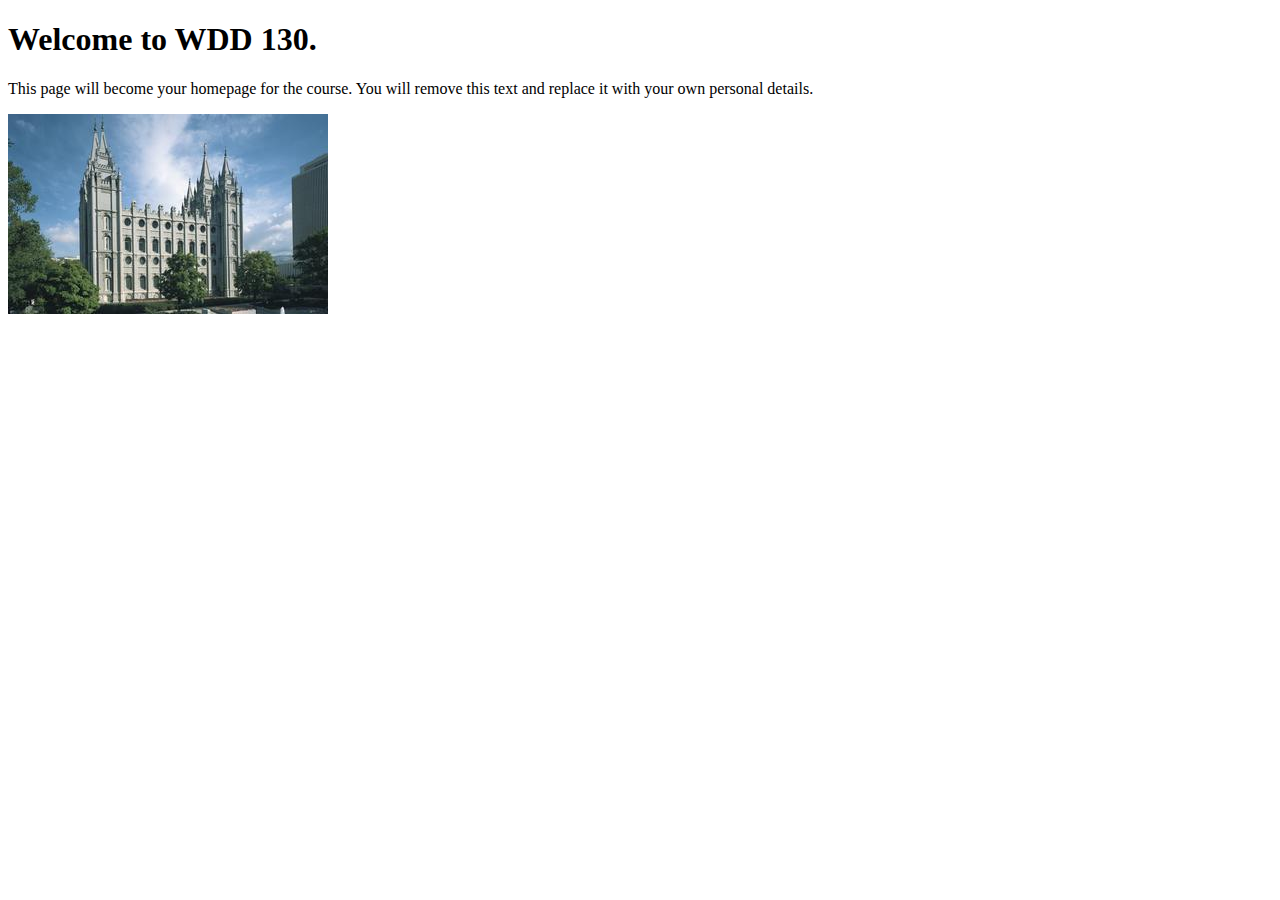
<file: index.html>
<!DOCTYPE html>
<html lang="en">
<head>
    <meta charset="UTF-8">
    <meta name="viewport" content="width=device-width, initial-scale=1.0">
    <title>WDD 130 | Personal Homepage</title>
</head>
<body>
    <h1>Welcome to WDD 130.</h1>
    <p>This page will become your homepage for the course. You will remove this text and replace it with your own personal details.</p>

    <img src="images/salt-lake-temple.jpg" alt="The Salt Lake Temple.">
</body>
</html>
</file>
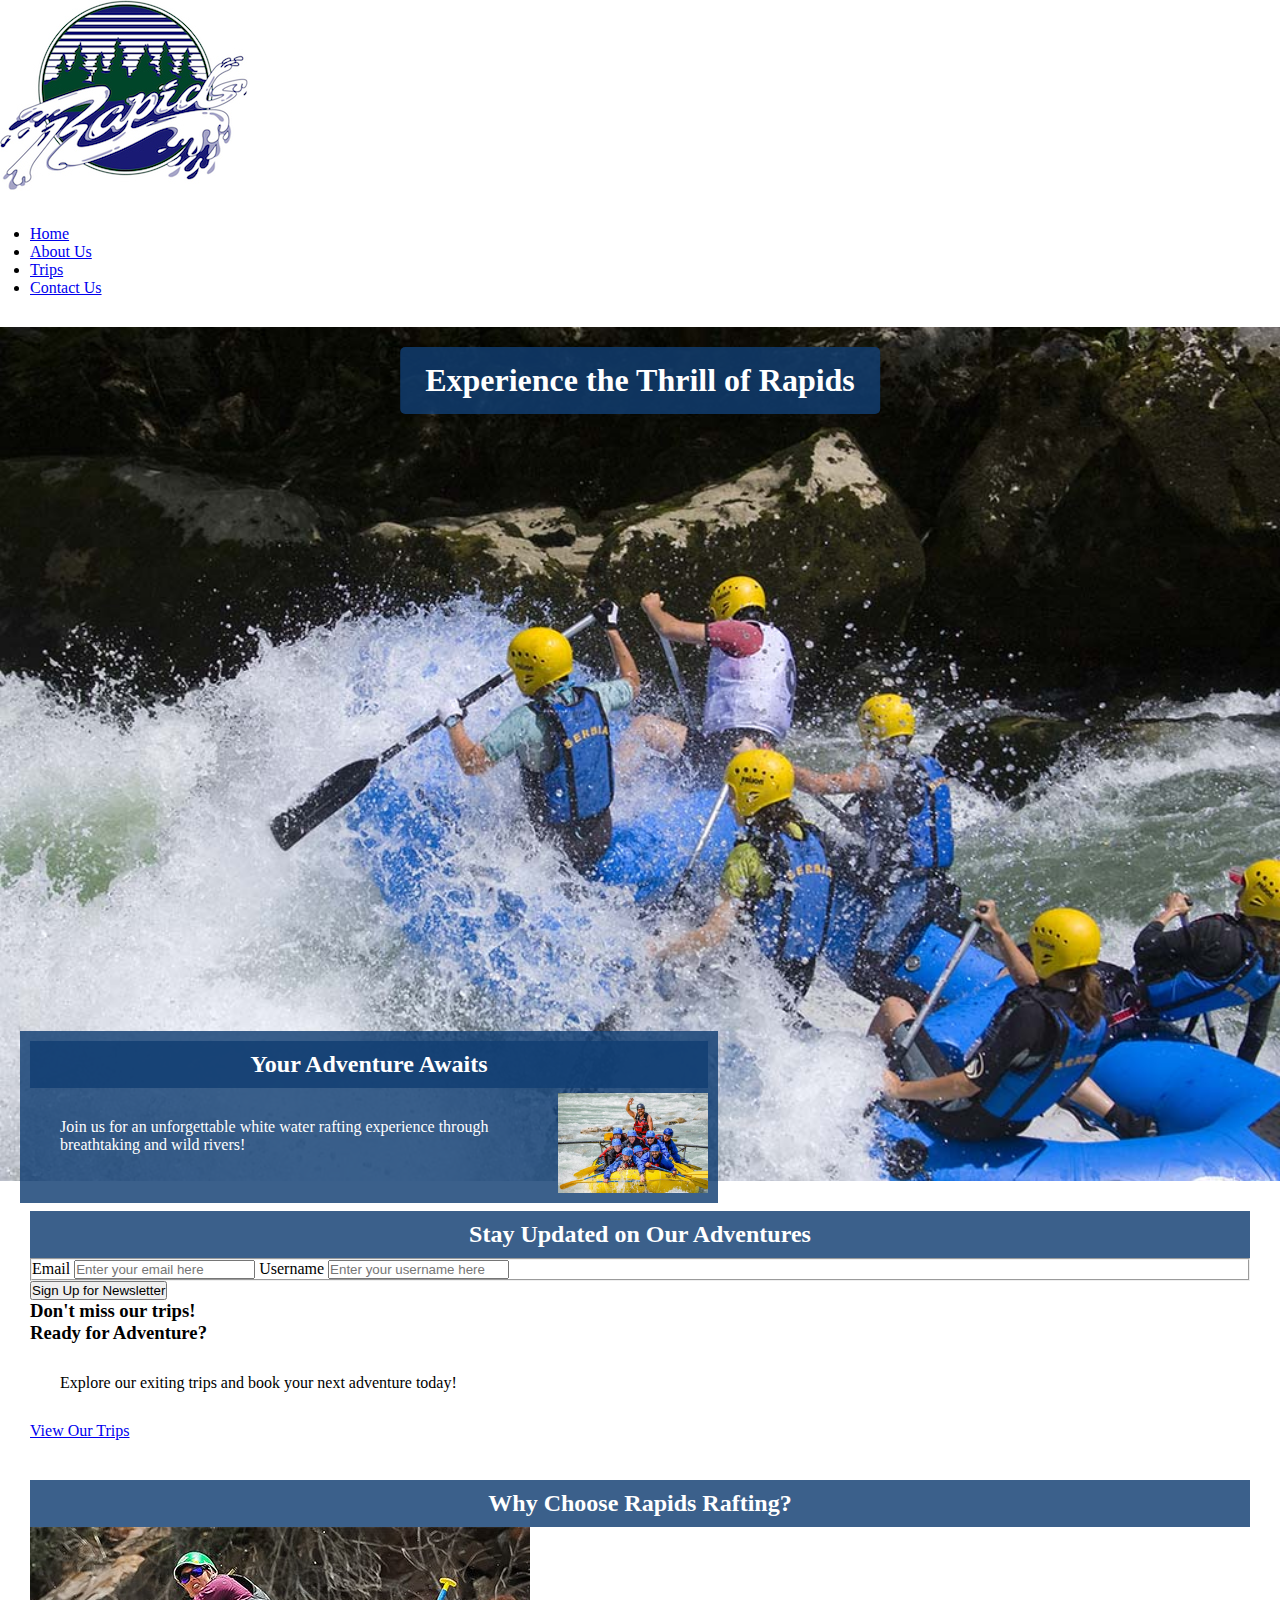
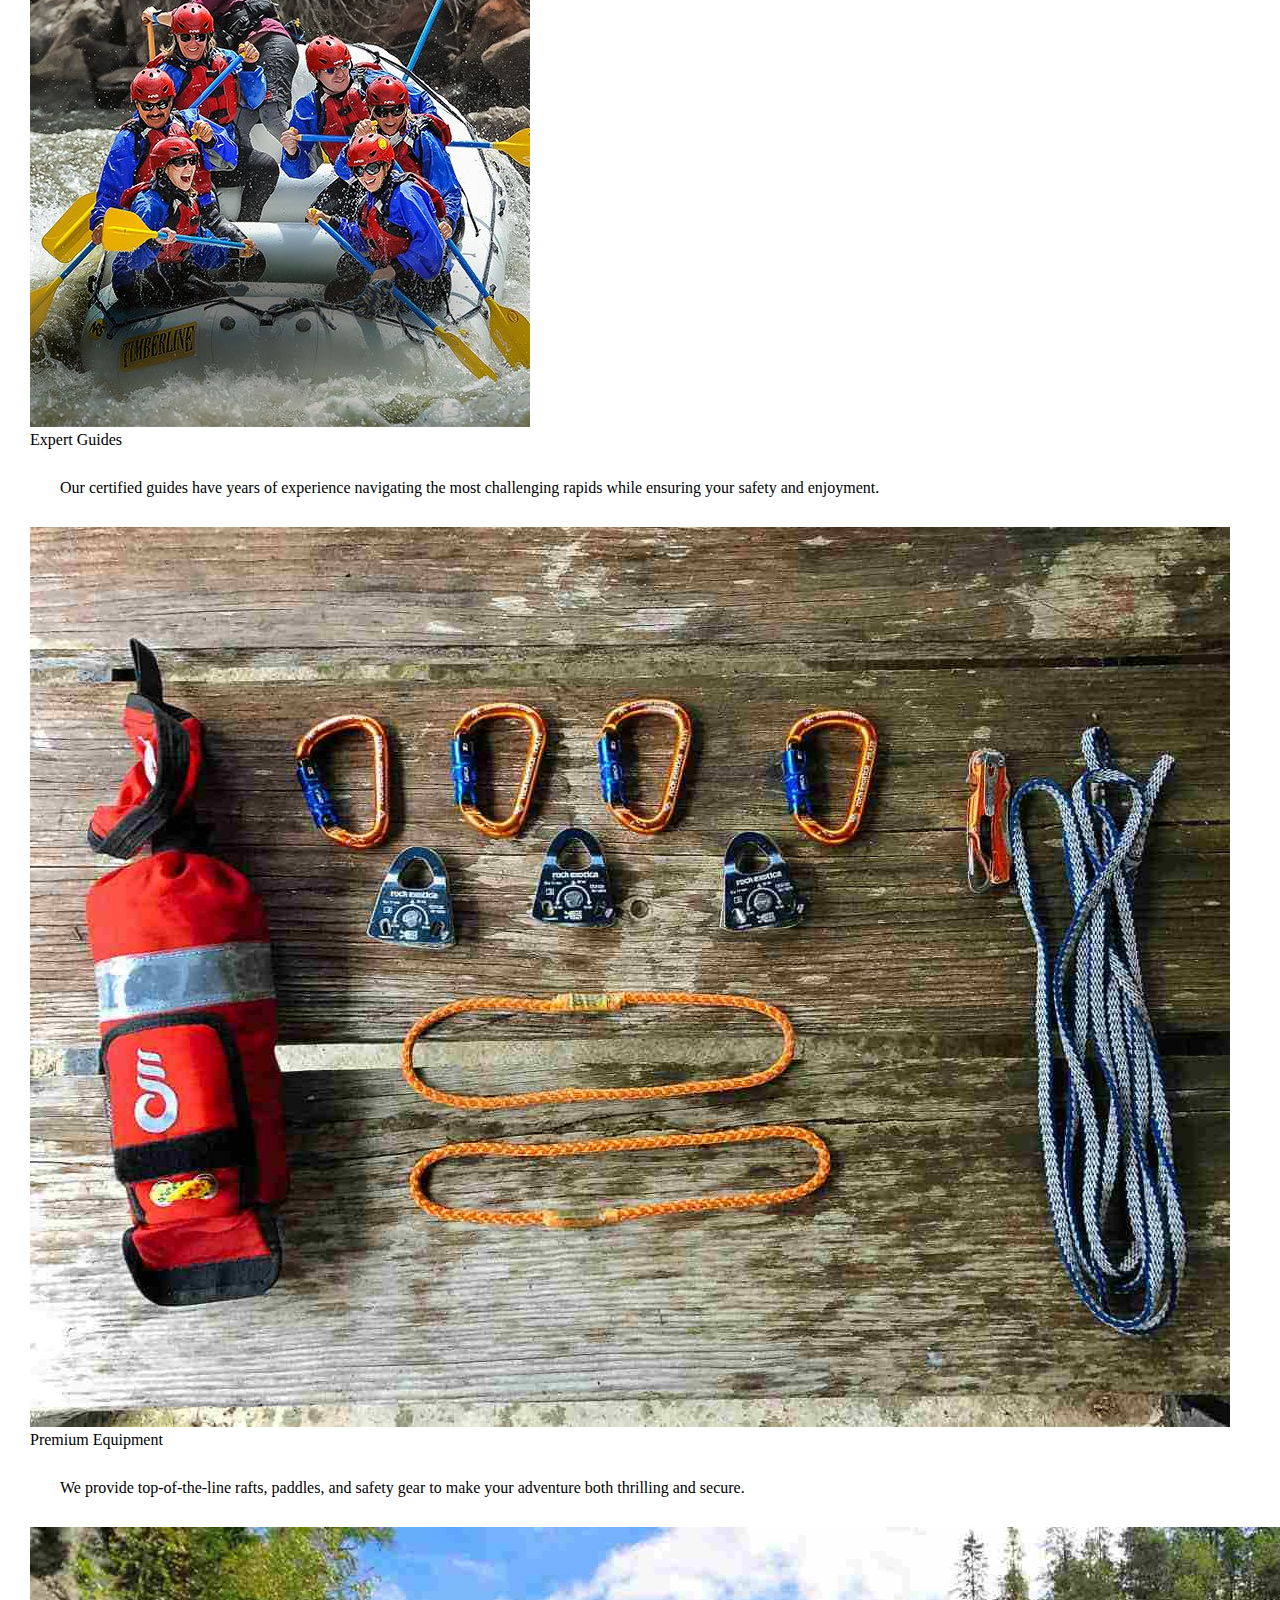
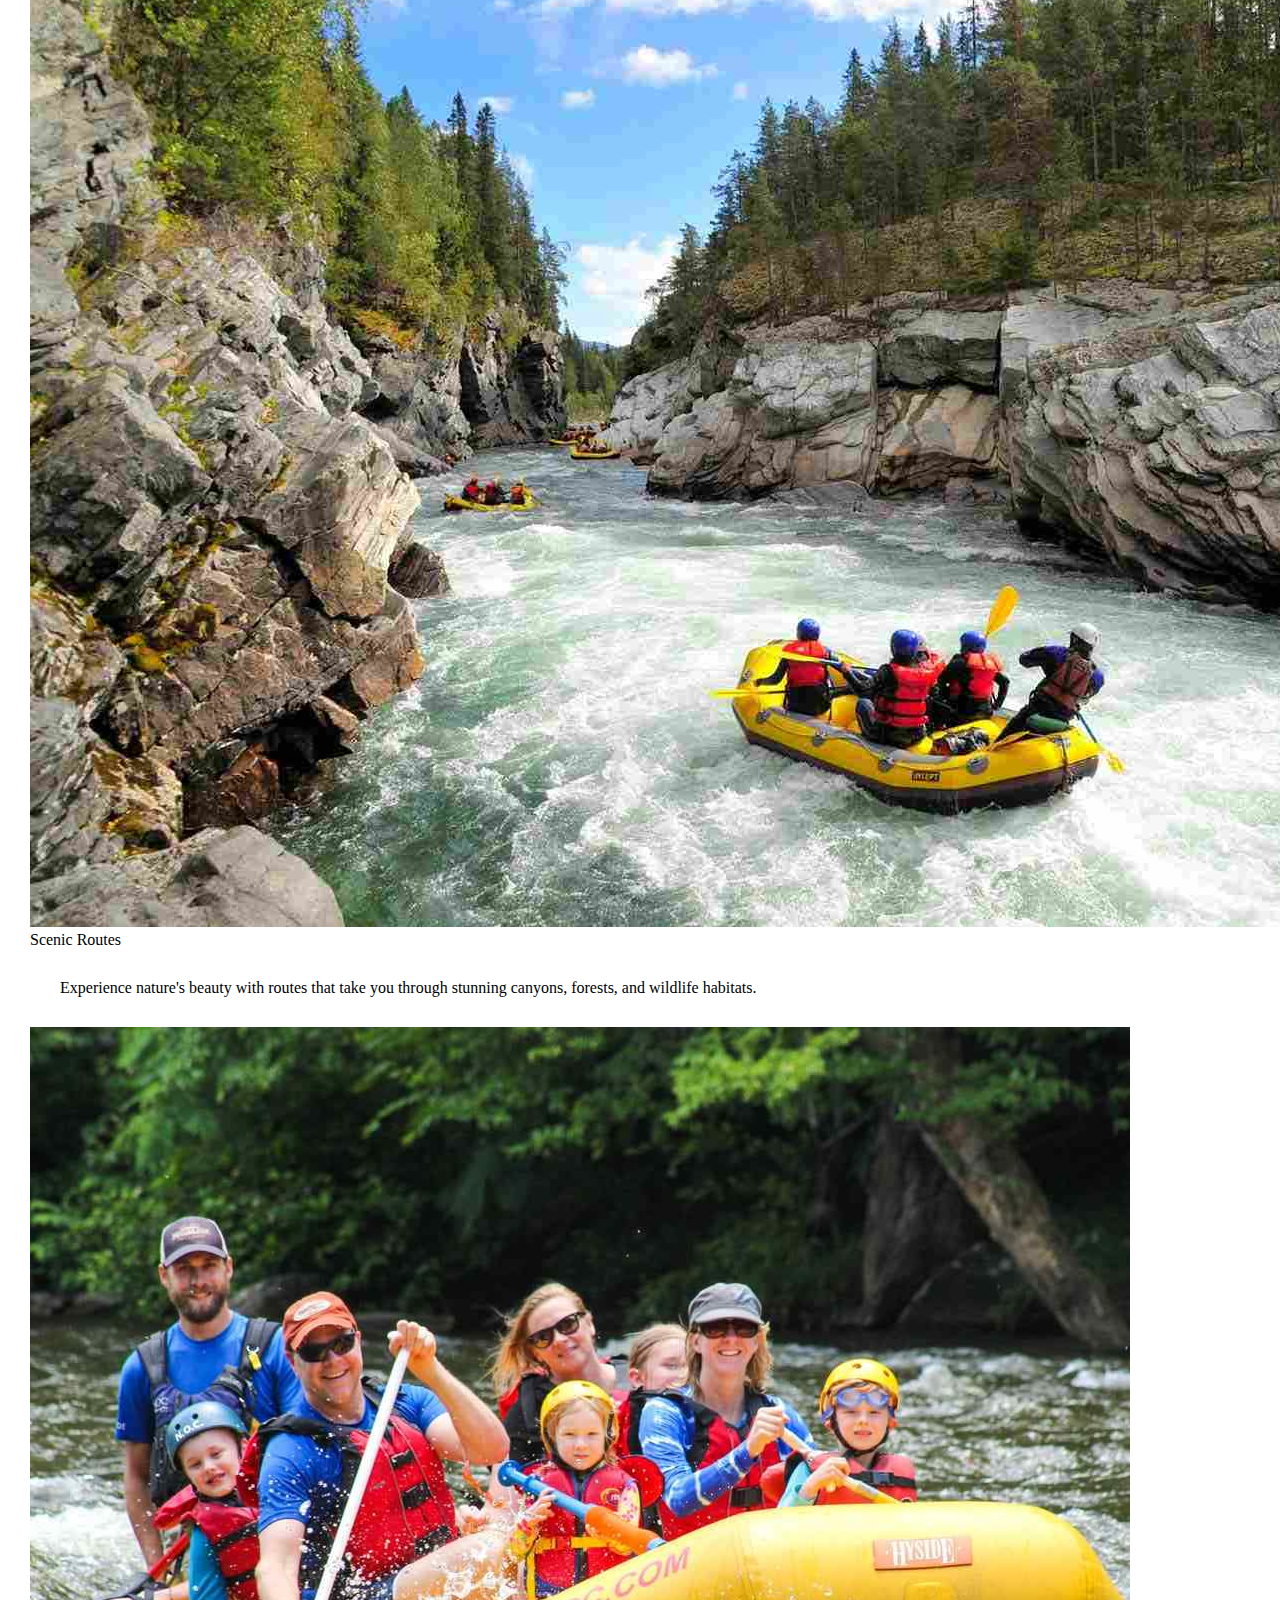
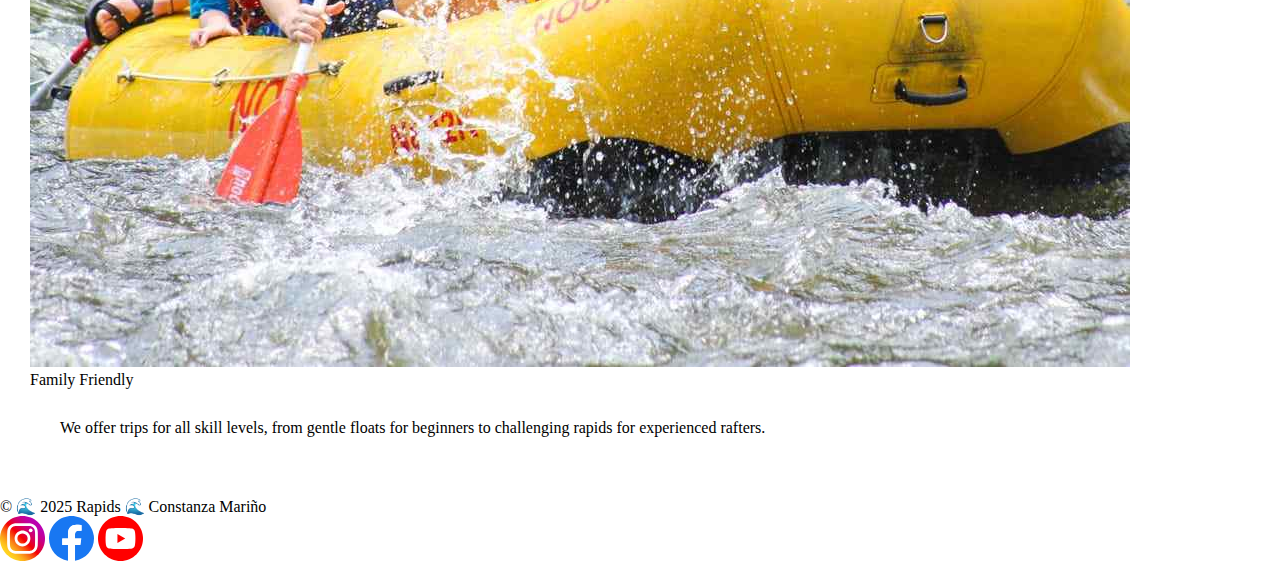
<file: wwr/index.html>
<!DOCTYPE html>
<html lang="en">

<head>
    <meta charset="UTF-8">
    <meta name="viewport" content="width=device-width, initial-scale=1.0">
    <meta name="description" content="This is the home page site of Rapids">
    <meta name="author" content="Constanza Mariño">
    <title>Rafting Site - Home Page</title>
    <link rel="stylesheet" href="styles/rafting.css">
</head>

<body>
    <header>
        <div class="logo">
            <img src="images/rapids-site-logo.jpg" alt="rafting-site-logo">
        </div>
        <nav>
            <ul>
                <li><a href="index.html">Home</a></li>
                <li><a href="about.html">About Us</a></li>
                <li><a href="trips.html">Trips</a></li>
                <li><a href="contact.html">Contact Us</a></li>
            </ul>
        </nav>
    </header>

    <main id="home-page">
        <div class="hero">
            <img src="images/rafting64_1024.jpg" alt="hero-image">
            <h1>Experience the Thrill of Rapids</h1>
            <article>
                <h2>Your Adventure Awaits</h2>
                <img src="images/rafting-team.jpg" alt="adventure-awaiting">
                <p>Join us for an unforgettable white water rafting experience through breathtaking and wild rivers!</p>
            </article>
        </div>
        <section class="newsletter-section">
            <h2>Stay Updated on Our Adventures</h2>
            <div class="sign-up-form">
                <fieldset>
                    <label for="user-emaill">Email</label>
                    <input type="text" id="user-emaill" name="user-emaill" placeholder="Enter your email here">
                    <label for="user-name">Username</label>
                    <input type="text" id="user-name" name="user-name" placeholder="Enter your username here">
                </fieldset>
                <button type="submit">Sign Up for Newsletter</button>
            </div>
            <div>
                <h3>Don't miss our trips!</h3>
            </div>
            <div class="cta-trips">
                <h3>Ready for Adventure?</h3>
                <p>Explore our exiting trips and book your next adventure today!</p>
                <a href="trips.html" class="cta-button">View Our Trips</a>
            </div>
        </section>
        <section class="offerings-section">
            <h2>Why Choose Rapids Rafting?</h2>
            <div class="offerings-grid">
                <div class="offering-item">
                    <figure>
                        <img src="images/expert-guides.jpg" alt="expert-guides">
                        <figcaption>Expert Guides</figcaption>
                    </figure>
                    <p>Our certified guides have years of experience navigating the most challenging rapids while
                        ensuring your
                        safety and enjoyment.</p>
                </div>
                <div class="offering-item">
                    <figure>
                        <img src="images/kit-equipment.jpg" alt="high-quality-rafting-equipment">
                        <figcaption>Premium Equipment</figcaption>
                    </figure>
                    <p>We provide top-of-the-line rafts, paddles, and safety gear to make your adventure both thrilling
                        and
                        secure.</p>
                </div>
                <div class="offering-item">
                    <figure>
                        <img src="images/rafting-scene.jpg" alt="beautiful-rafting-routes">
                        <figcaption>Scenic Routes</figcaption>
                    </figure>
                    <p>Experience nature's beauty with routes that take you through stunning canyons, forests, and
                        wildlife habitats.</p>
                </div>
                <div class="offering-item">
                    <figure>
                        <img src="images/family-rafting.jpg" alt="family-enjoying-rafting">
                        <figcaption>Family Friendly</figcaption>
                    </figure>
                    <p>We offer trips for all skill levels, from gentle floats for beginners to challenging rapids for
                        experienced rafters.</p>
                </div>
            </div>
        </section>
    </main>
    <footer>
        <div class="footer-text">
            © 🌊 2025 Rapids 🌊 Constanza Mariño
        </div>
        <div class="socialmedia">
            <a href="https://www.instagram.com">
                <img src="images/instagram-logo.svg" alt="instagram-logo" width="45">
            </a>
            <a href="https://www.facebook.com">
                <img src="images/facebook-logo.svg" alt="facebook-logo" width="45">
            </a>
            <a href="https://www.youtube.com">
                <img src="images/youtube-logo.svg" alt="youtube-logo" width="45">
            </a>
        </div>
    </footer>
</body>

</html>
</file>
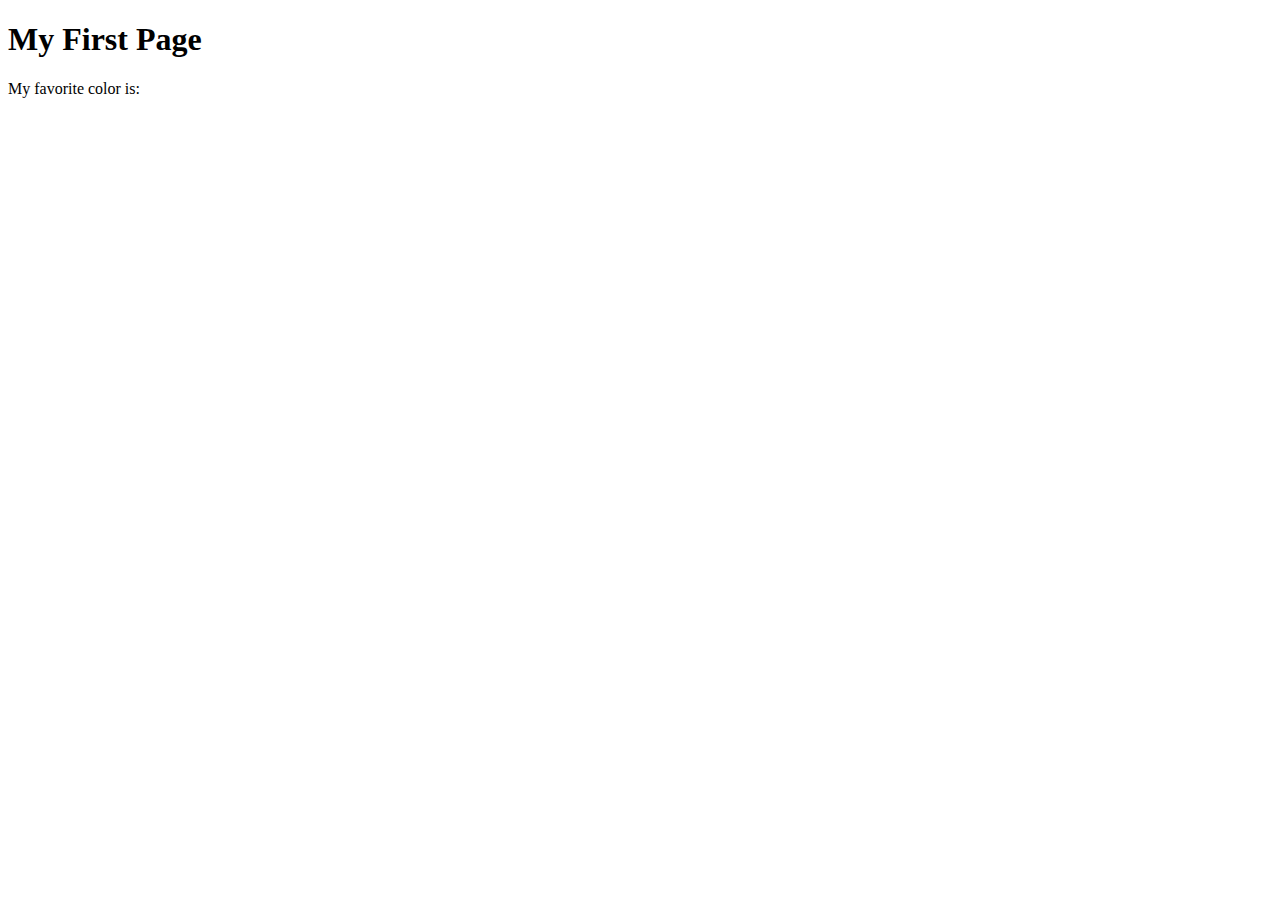
<file: week01/first-page.html>
<!DOCTYPE html>
<html lang="en">
<head>
    <meta charset="UTF-8">
    <meta name="viewport" content="width=device-width, initial-scale=1.0">
    <title>My First Page</title>
</head>
<body>
    <h1>My First Page</h1>
    <p>My favorite color is: </p>
</body>
</html>
</file>
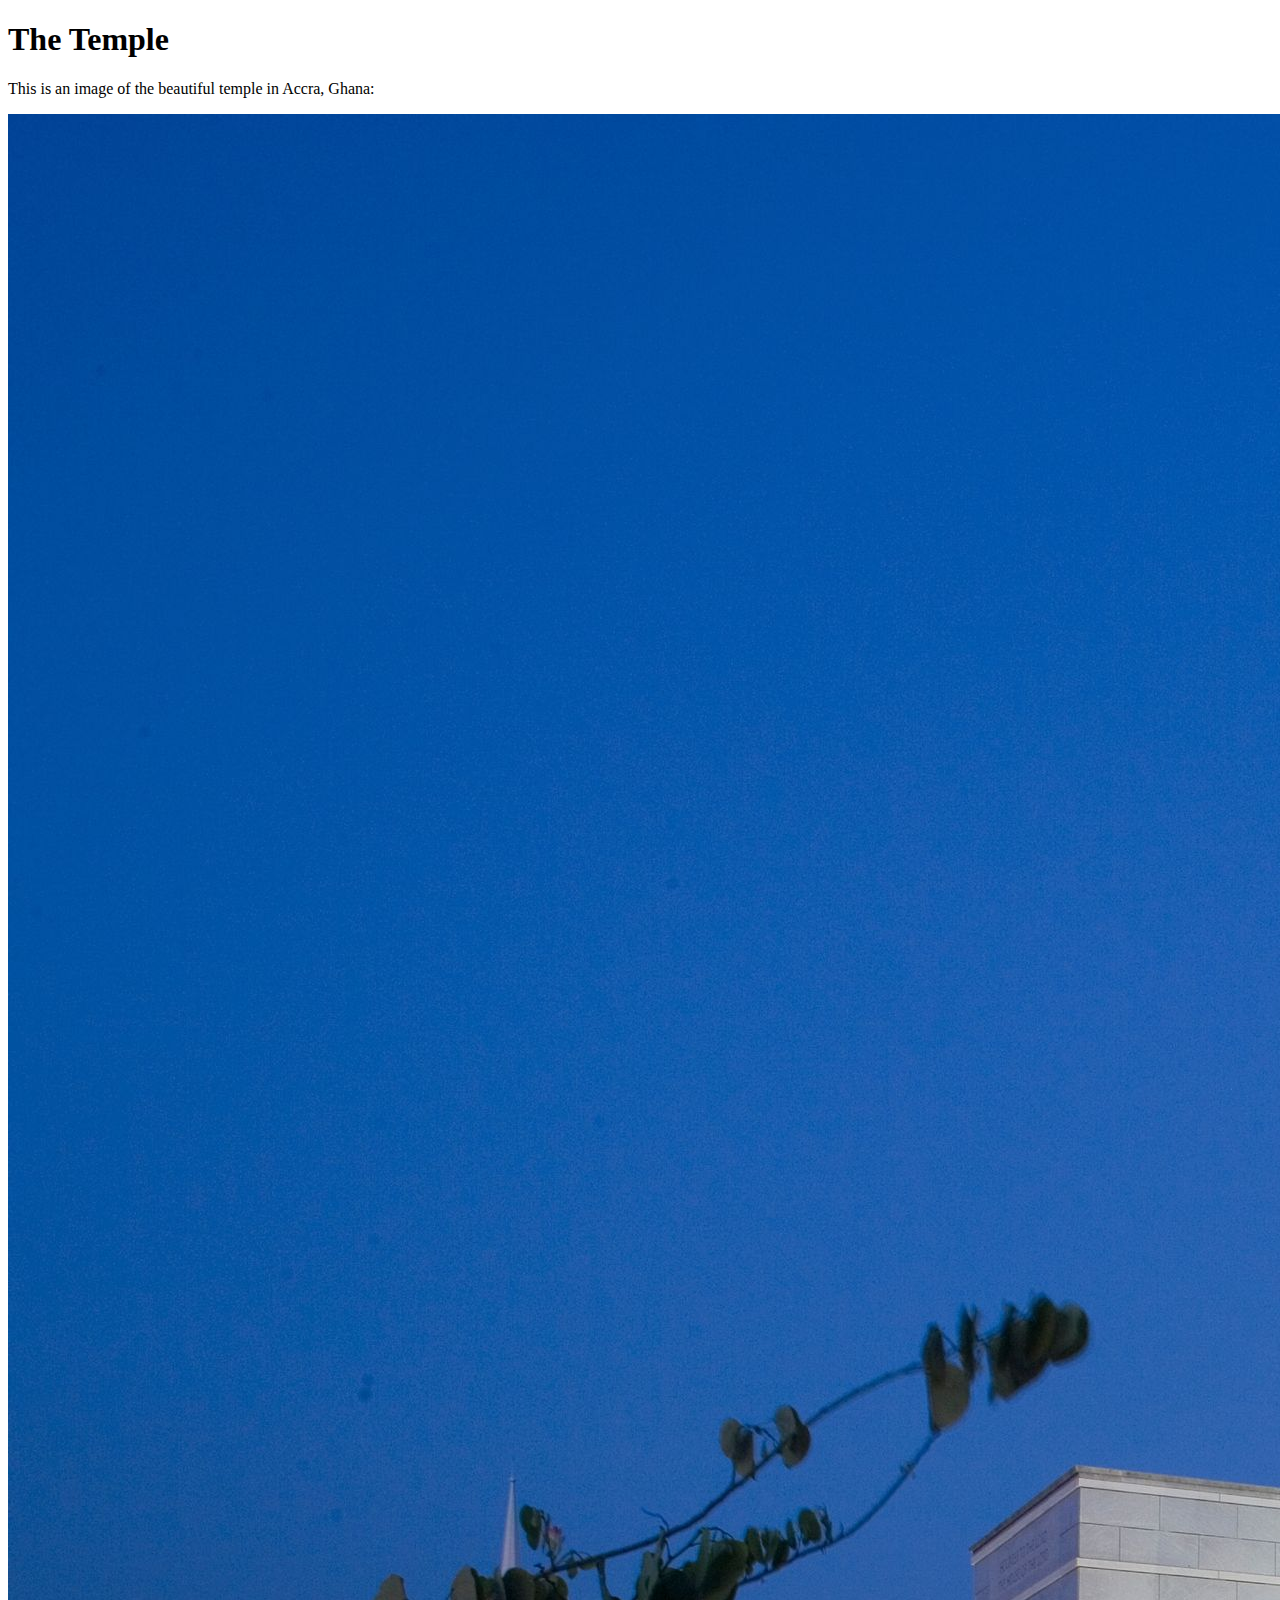
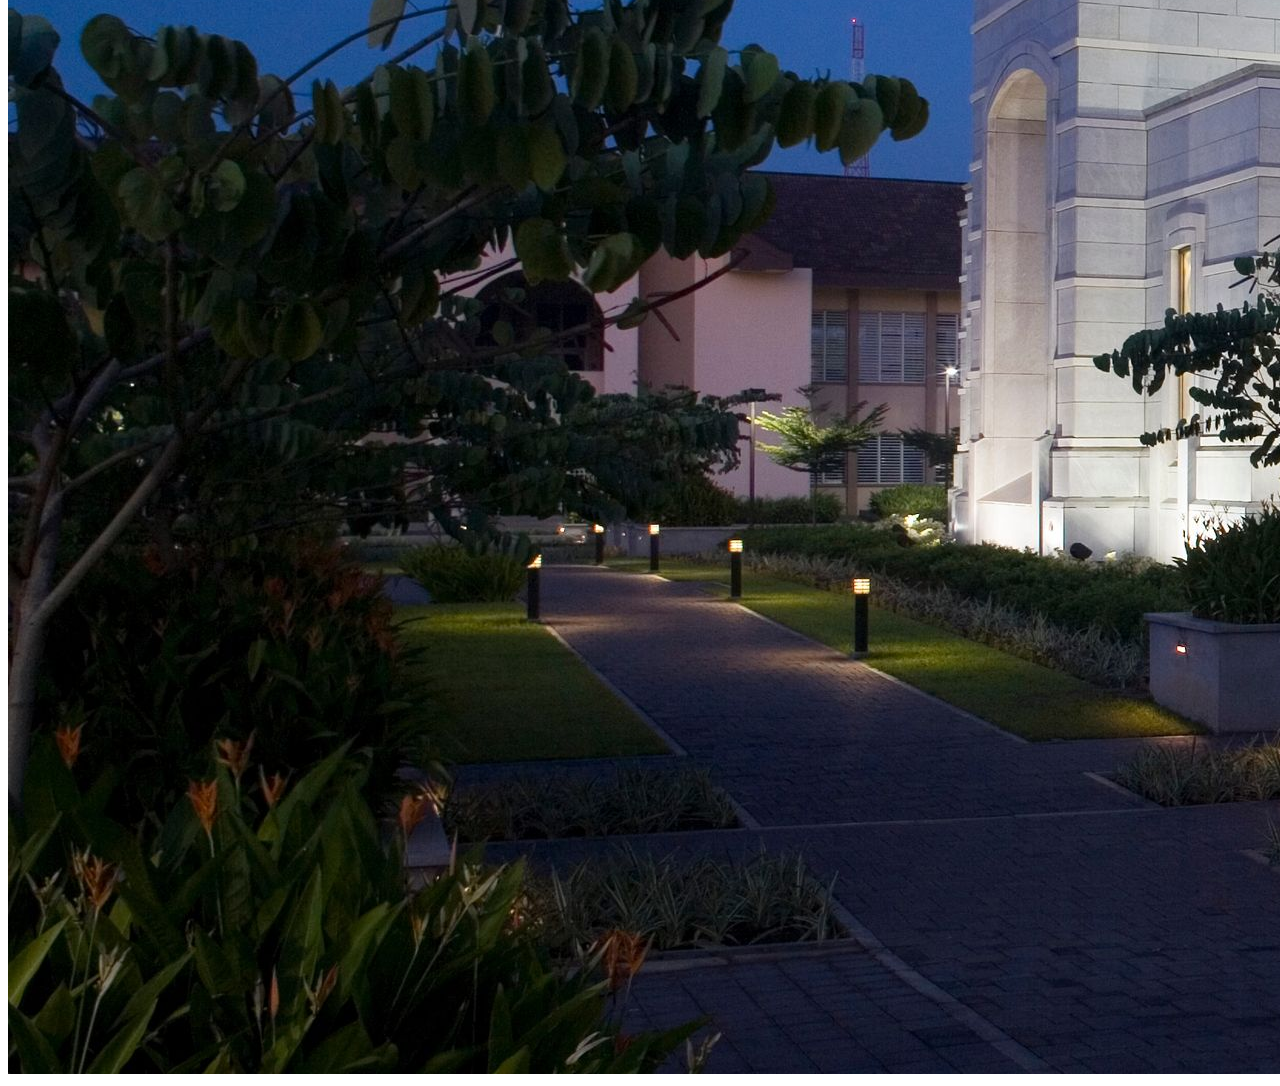
<file: week01/images.html>
<!DOCTYPE html>
<html lang="en">
<head>
    <meta charset="UTF-8">
    <meta name="viewport" content="width=device-width, initial-scale=1.0">
    <title>Temple Image</title>
</head>
<body>
    <h1>The Temple</h1>
    <p>This is an image of the beautiful temple in Accra, Ghana:</p>
    <img src="images/temple-large.jpeg" alt="The Accra Ghana Temple">
    
</body>
</html>
</file>
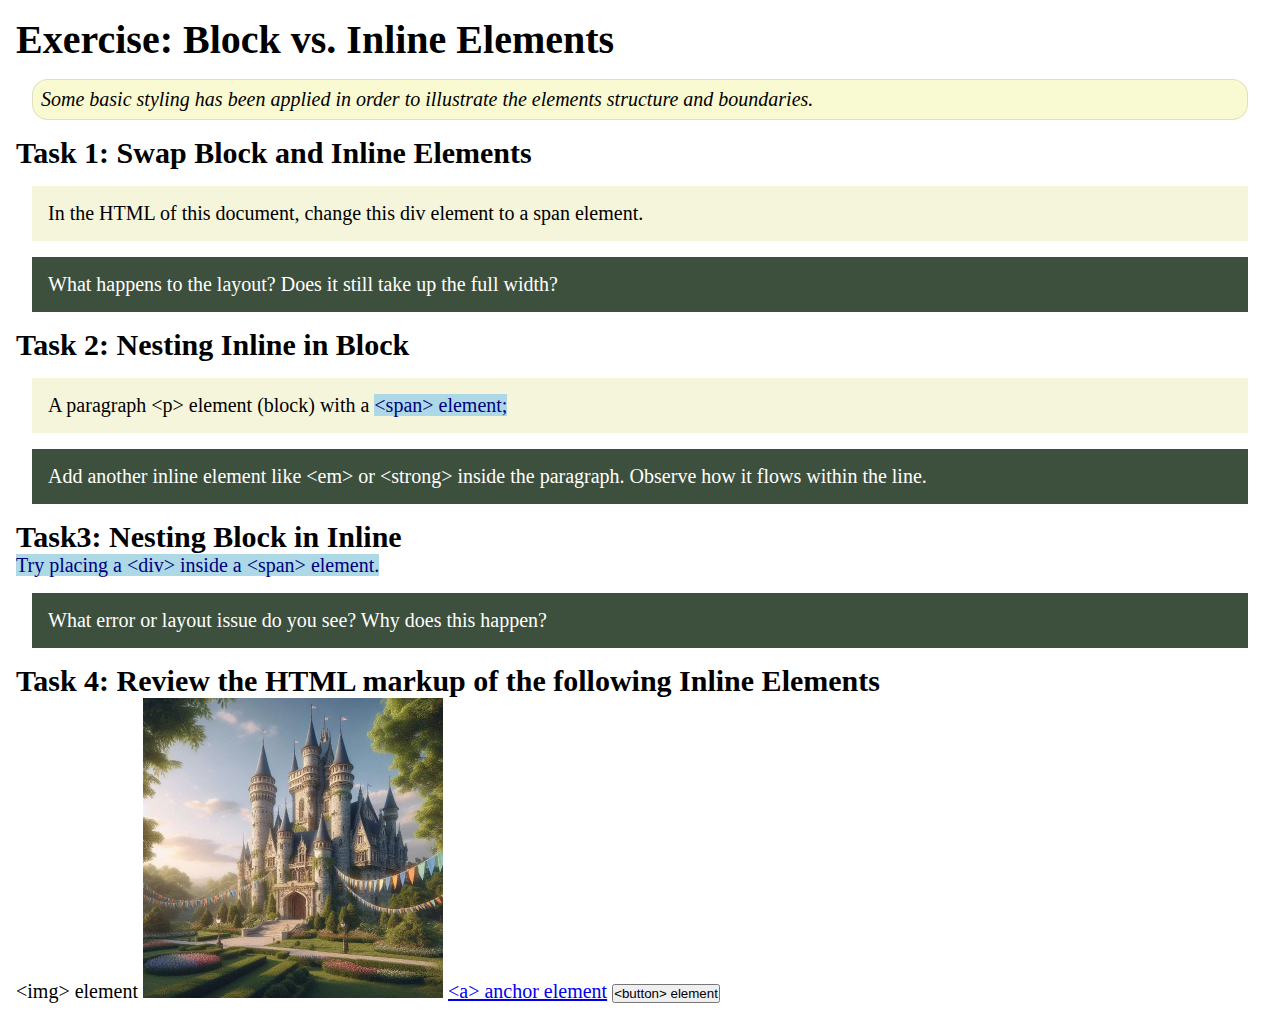
<file: week02/block-vs-inline.html>
<!DOCTYPE html>
<html lang="en">

<head>
    <meta charset="UTF-8">
    <meta name="viewport" content="width=device-width, initial-scale=1.0">
    <title>Exercise: Block vs. Inline Elements</title>
    <link rel="stylesheet" href="styles/block-vs-inline.css">
</head>

<body>
    <main>
        <h1>Exercise: Block vs. Inline Elements</h1>
        <p class="note">Some basic styling has been applied in order to illustrate the elements structure and
            boundaries.</p>

        <h2>Task 1: Swap Block and Inline Elements</h2>
        <div>In the HTML of this document, change this div element to a span element.</div>

        <p class="question">What happens to the layout? Does it still take up the full width?</p>

        <h2>Task 2: Nesting Inline in Block</h2>
        <p>A paragraph &lt;p&gt; element (block) with a <span>&lt;span&gt; element;</span></p>
        <p class="question">Add another inline element like &lt;em&gt; or &lt;strong&gt; inside the paragraph. Observe
            how it flows within the line.</p>

        <h2>Task3: Nesting Block in Inline</h2>
        <span>Try placing a &lt;div&gt; inside a &lt;span&gt; element.</span>
            <p class="question">What error or layout issue do you see? Why does this happen?</p>


            <h2>Task 4: Review the HTML markup of the following Inline Elements</h2>
        &lt;img&gt; element
        <img src="images/castle.webp" alt="placeholder image (images are inline)" width="300" height="300">
        <a href="https://churchofjesuschrist.org">&lt;a&gt; anchor element</a>
        <button type="button">&lt;button&gt; element</button>
    </main>
</body>

</html>
</file>
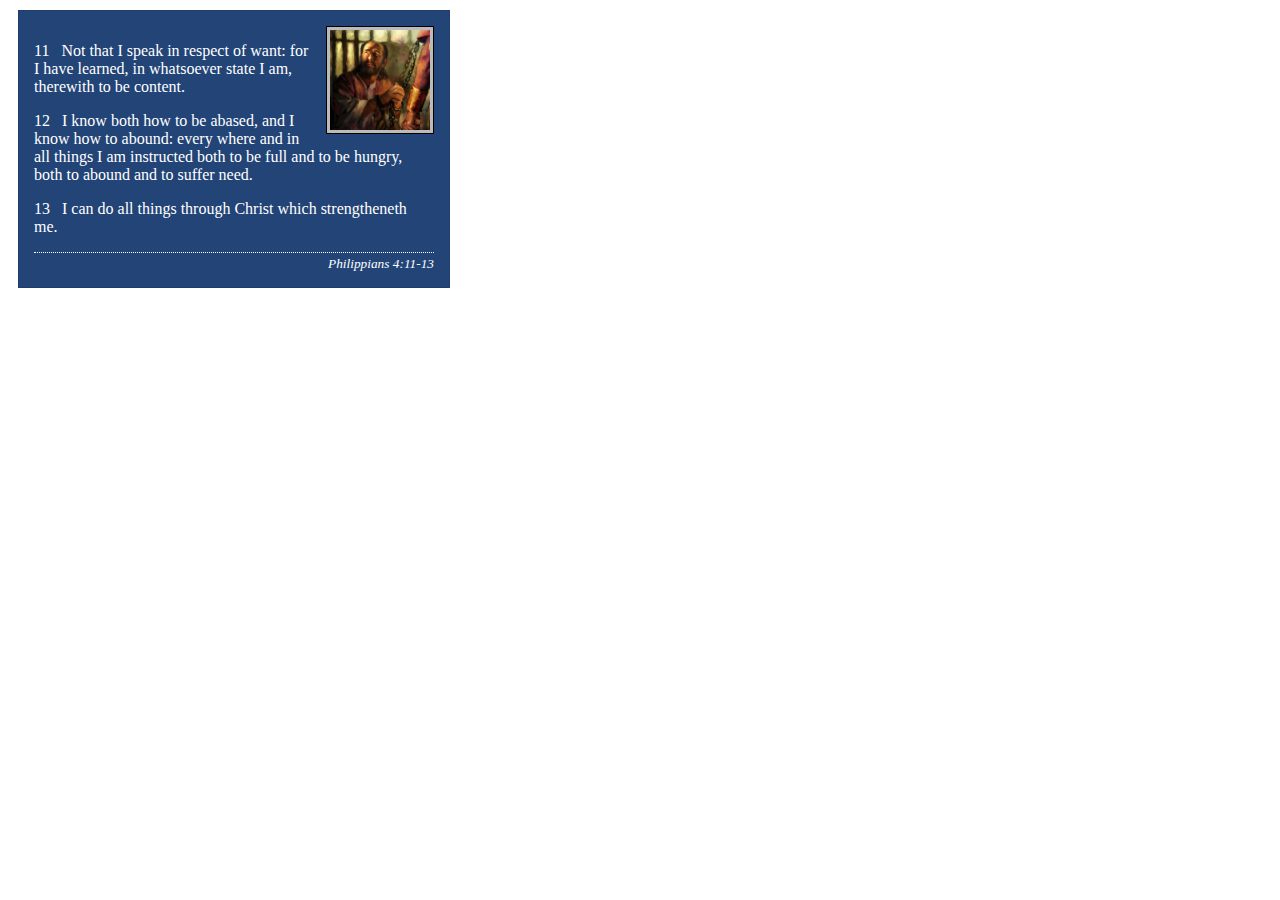
<file: week02/box-model-solution.html>
<!DOCTYPE html>
<html lang="en">
<head>
    <meta charset="UTF-8">
    <meta name="viewport" content="width=device-width, initial-scale=1.0">
    <title>Box Model Activity</title>
    <link rel="stylesheet" href="styles/box-model-solution.css">
</head>
<body>
    <main>
        <div class="callout">
            <img src="images/apostle-paul-imprisoned.webp" alt="Paul the Apostle - Imprisoned in Rome" width="200" height="200">
            <blockquote>
                <p>11 &nbsp; Not that I speak in respect of want: for I have learned, in whatsoever state I am, therewith to be content.</p>
                <p>12 &nbsp; I know both how to be abased, and I know how to abound: every where and in all things I am instructed both to be full and to be hungry, both to abound and to suffer need.</p>
                <p>13 &nbsp; I can do all things through Christ which strengtheneth me.</p>
            </blockquote>
            <cite>Philippians 4:11-13</cite>
        </div>
    </main>
</body>
</html>
</file>
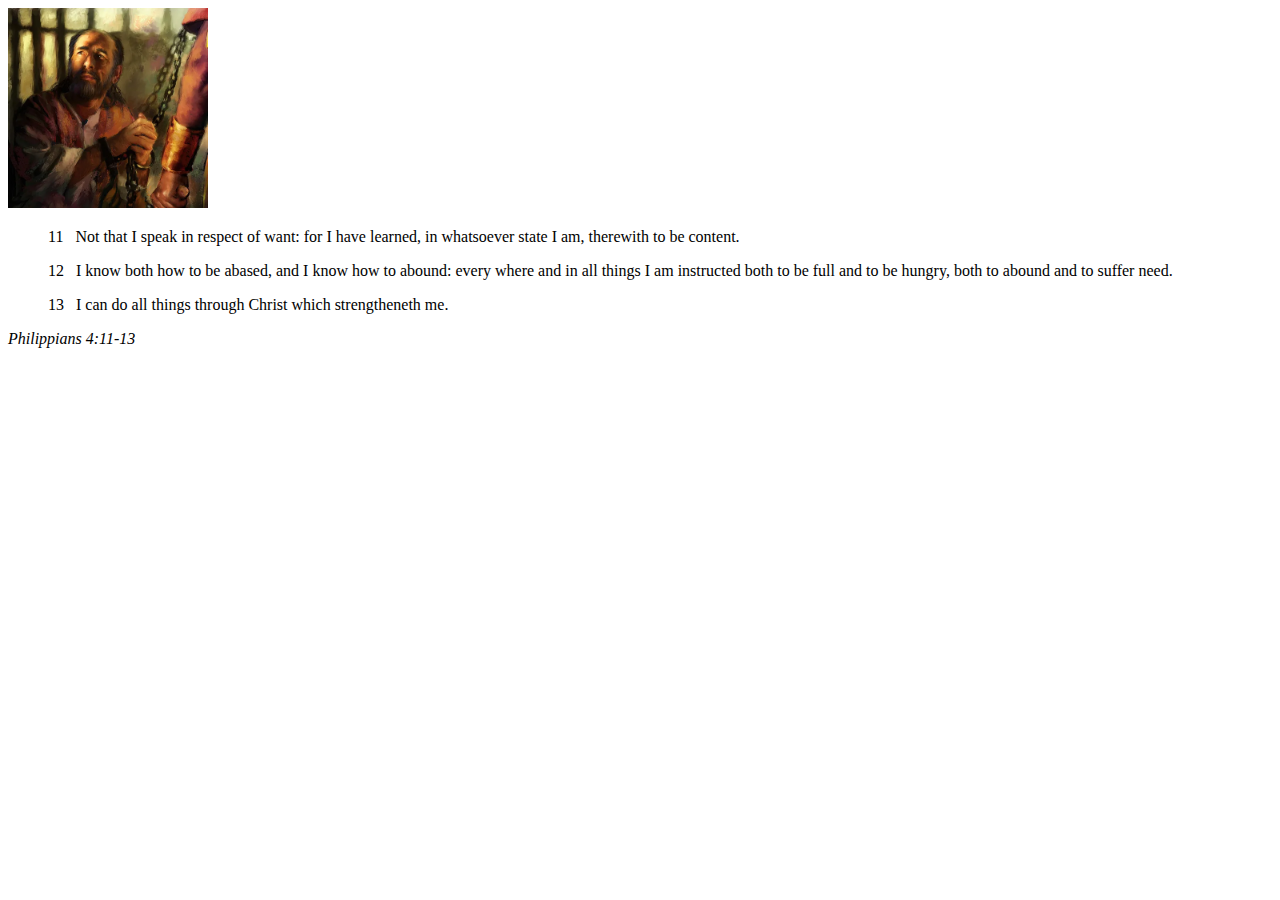
<file: week02/box-model.html>
<!DOCTYPE html>
<html lang="en">
<head>
    <meta charset="UTF-8">
    <meta name="viewport" content="width=device-width, initial-scale=1.0">
    <title>Box Model Activity</title>
</head>
<body>
    <main>
        <div class="callout">
            <img src="images/apostle-paul-imprisoned.webp" alt="Paul the Apostle - Imprisoned in Rome" width="200" height="200">
            <blockquote>
                <p>11 &nbsp; Not that I speak in respect of want: for I have learned, in whatsoever state I am, therewith to be content.</p>
                <p>12 &nbsp; I know both how to be abased, and I know how to abound: every where and in all things I am instructed both to be full and to be hungry, both to abound and to suffer need.</p>
                <p>13 &nbsp; I can do all things through Christ which strengtheneth me.</p>
            </blockquote>
            <cite>Philippians 4:11-13</cite>
        </div>
    </main>
</body>
</html>
</file>
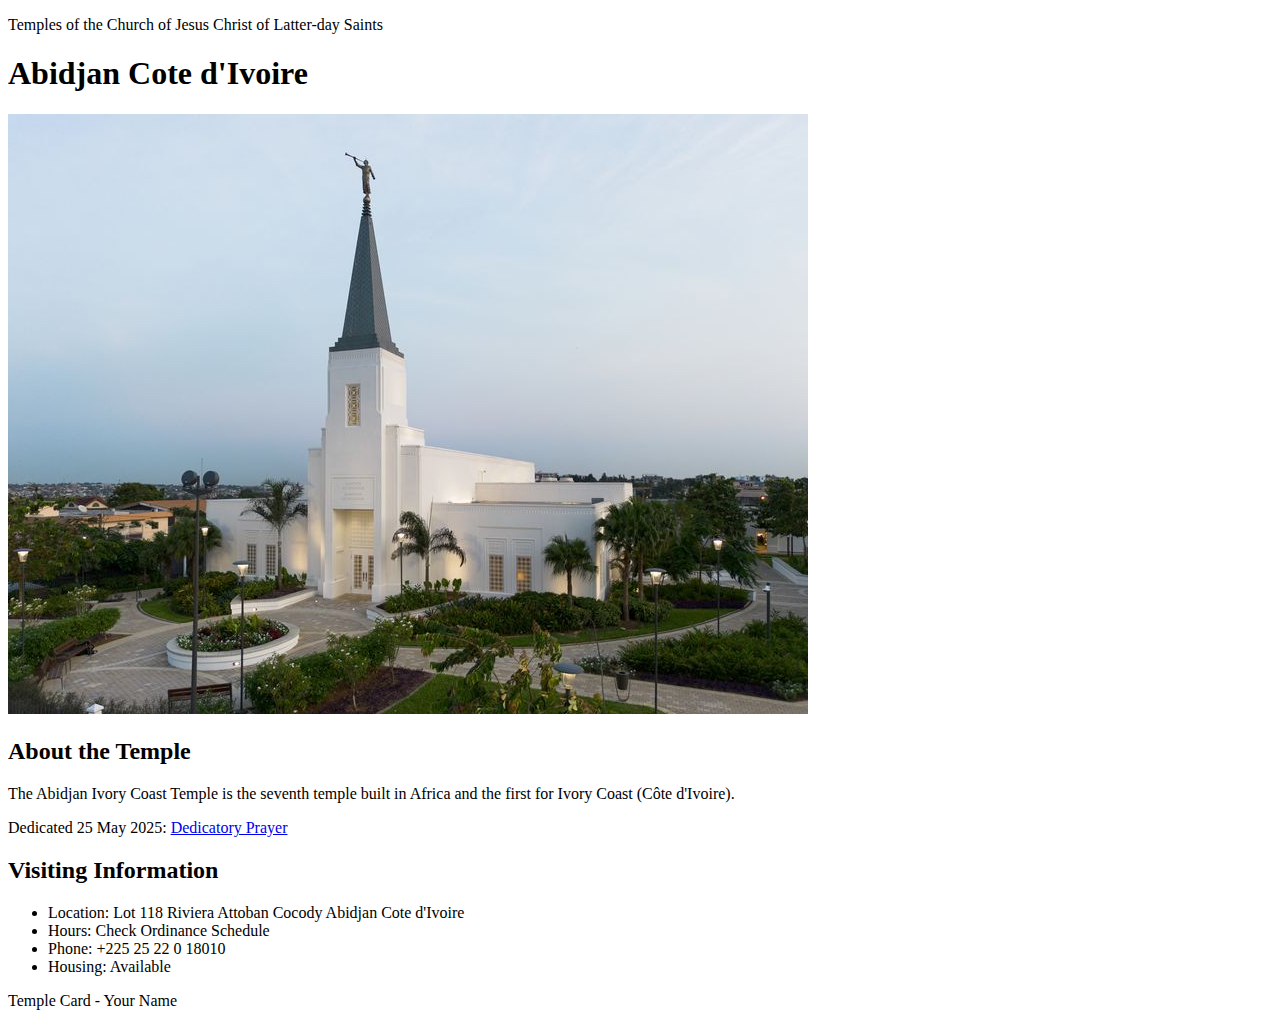
<file: week02/temple.html>
<!DOCTYPE html>
<html lang="en">

<head>
    <meta charset="UTF-8">
    <meta name="viewport" content="width=device-width, initial-scale=1.0">
    <title>Temple Card - Abidjan Cote d'Ivoire</title>
</head>

<body>
    <header>
        <p>Temples of the Church of Jesus Christ of Latter-day Saints</p>
    </header>
    <main>
        <h1>Abidjan Cote d'Ivoire</h1>
        <picture>
            <img src="images/abidjan-ivory-coast.jpeg" alt="Abidjan Cote d'Ivoire Temple">
        </picture>
        <section>
            <h2>About the Temple</h2>
            <p>The Abidjan Ivory Coast Temple is the seventh temple built in Africa and the first for Ivory Coast (Côte
                d'Ivoire).</p>
            <p>Dedicated 25 May 2025: <a
                    href="https://www.churchofjesuschrist.org/temples/dedicatory-prayer/abidjan-ivory-coast-temple/2025-05-25?lang=eng"
                    target="_blank" rel="noopener noreferrer">Dedicatory Prayer</a></p>
        </section>
        <section>
            <h2>Visiting Information</h2>
            <ul>
                <li>Location: Lot 118 Riviera Attoban Cocody Abidjan Cote d'Ivoire</li>
                <li>Hours: Check Ordinance Schedule</li>
                <li>Phone: +225 25 22 0 18010</li>
                <li>Housing: Available</li>
            </ul>
        </section>
    </main>
    <footer>
        <p>Temple Card - Your Name</p>
    </footer>
</body>

</html>
</file>
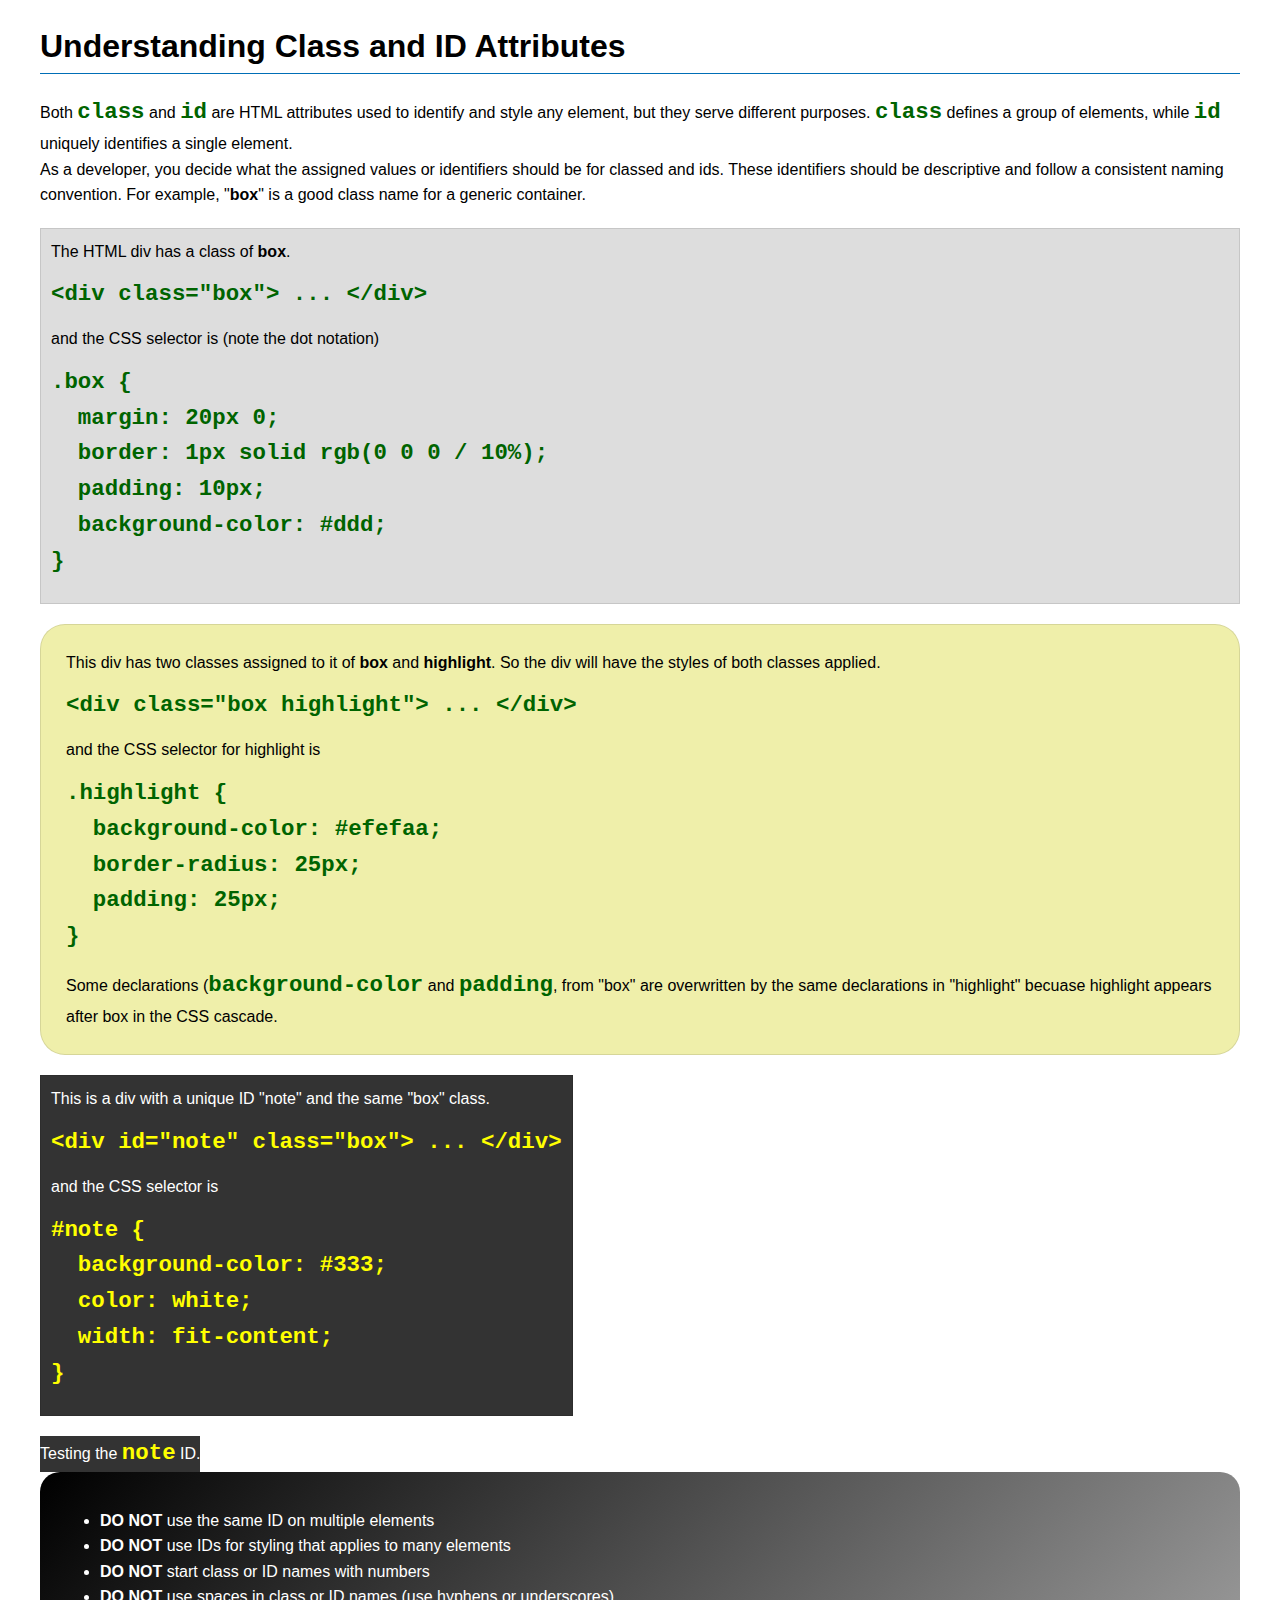
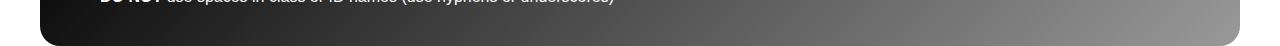
<file: week03/class-and-id.html>
<!DOCTYPE html>
<html lang="en">

<head>
    <meta charset="UTF-8">
    <meta name="viewport" content="width=device-width, initial-scale=1.0">
    <title>Class vs ID Attributes</title>
    <link rel="stylesheet" href="styles/class-and-id.css">
</head>

<body>
    <h1>Understanding Class and ID Attributes</h1>
    <p>Both <code>class</code> and <code>id</code> are HTML attributes used to identify and style any element, but they
        serve different purposes. <code>class</code> defines a group of elements, while <code>id</code> uniquely
        identifies a single element.</p>
    <p>As a developer, you decide what the assigned values or identifiers should be for classed and ids. These
        identifiers should be
        descriptive and follow a consistent naming convention. For example, "<strong>box</strong>" is a good class name
        for a generic container.</p>
    <div class="box">
        <p>The HTML div has a class of <strong>box</strong>.</p>
        <pre><code class="html">&lt;div class="box"&gt; ... &lt;/div&gt;</code></pre>
        and the CSS selector is (note the dot notation)
        <pre><code class="css">.box {
  margin: 20px 0;
  border: 1px solid rgb(0 0 0 / 10%);
  padding: 10px;
  background-color: #ddd; 
}</code></pre>
    </div>

    <div class="box highlight">
        <p>This div has two classes assigned to it of <strong>box</strong> and <strong>highlight</strong>. So the div
            will have the styles of both classes applied.</p>
        <pre><code class="html">&lt;div class="box highlight"&gt; ... &lt;/div&gt;</code></pre>
        and the CSS selector for highlight is
        <pre><code class="css">.highlight {
  background-color: #efefaa;
  border-radius: 25px;
  padding: 25px;
}</code></pre>
<p>Some declarations (<code>background-color</code> and <code>padding</code>, from "box" are overwritten by the same declarations in "highlight" becuase highlight appears after box in the CSS cascade.</p>
    </div>

    <div id="note" class="box">
        <p>This is a div with a unique ID "note" and the same "box" class.</p>
        <pre><code class="html">&lt;div id="note" class="box"&gt; ... &lt;/div&gt;</code></pre>
        and the CSS selector is
        <pre><code class="css">#note {
  background-color: #333;
  color: white;
  width: fit-content;
}</code></pre>
    </div>

    <div id="note">
        <p>Testing the <code>note</code> ID.</p>
    </div>

    <section id="best-practice">
        <ul>
            <li><strong>DO NOT</strong> use the same ID on multiple elements</li>
            <li><strong>DO NOT</strong> use IDs for styling that applies to many elements</li>
            <li><strong>DO NOT</strong> start class or ID names with numbers</li>
            <li><strong>DO NOT</strong> use spaces in class or ID names (use hyphens or underscores)</li>
        </ul>
    </section>




</body>

</html>
</file>
<file: wwr/styles/rafting.css>
:root{
    --first-color: rgba(17, 62, 114, 0.822);
    --heading-font-color: white;
    --second-color: black ;
    --body-font: "Times New Roman", serif;
    --heading-font: "Cooper Black", cursive;
}

*{
    margin: 0;
    padding: 0;
    box-sizing: border-box;
}

body{
    font-family: var(--body-font);
    color: var(--second-color);
}

header, main, footer{
    width: 100%;
    margin: 0 auto;
}


h1, h2{
    font-family: var(--heading-font);
    color: var(--heading-font-color);
    background-color: var(--first-color);
    text-align: center; 
    padding: 10px;
}

nav, p, section, article{
    margin: 20px;
    padding: 10px;
}

.socialmedia a {

    text-decoration: none;

}

.hero{
    position: relative;
}

.hero img{
    display: block;
    width: 100%;
    height: auto;
}

h1{
    position: absolute;
    top: 20px;
    left: 50%;
    transform: translateX(-50%);
    background-color: var(--first-color);
    color: var(--heading-font-color);
    padding: 15px 25px;
    border-radius: 5px;
}
article{
    position: absolute;
    margin-top: -150px;
    background-color: var(--first-color);
    color: var(--heading-font-color);
}

.hero article img{
    float: right;
    margin-top: 5px;
    width: 150px;  
    opacity: 1; 

}
</file>
<file: week02/styles/block-vs-inline.css>
* {
    margin: 0;
    padding: 0;
}

body {
    font-size: 20px;
    margin: 1rem;
}

p,
div {
    background-color: beige;
    margin: 1rem;
    padding: 1rem;
}

span {
    color: navy;
    background-color: lightblue;
}

code {
    margin: 0;
    padding: 0;
    color: green;
    font-size: 1.2rem;
}

.note {
    font-style: italic;
    background-color: lightgoldenrodyellow;
    border-radius: 1rem;
    border: 1px solid rgb(0 0 0 / 10%);
    margin: 1rem;
    padding: .5rem;
}

.question {
    background-color: #3d503d;
    color: #fff;
}
</file>
<file: week02/styles/box-model-solution.css>
.callout {
    max-width: 400px;
    margin: 10px;
    border: 1px solid rgba(0, 0, 0, .1);
    padding: 15px;
    background-color: #247;
    color: #fff;
}

.callout img {
    float: right;
    margin: 0 0 10px 15px;
    border: 1px solid #000;
    padding: 3px;
    background-color: #bbb;
    width: 100px;
    height: auto;

}

blockquote {
    margin: 0;
}

cite {
    display: block;
    border-top: 1px dotted #fff;
    padding-top: 3px;
    text-align: right;
    font-size: smaller;
}
</file>
<file: week03/styles/class-and-id.css>
body {
    font-family: Arial, sans-serif;
    line-height: 1.6;
    margin: 0;
    padding: 0 40px;
}

h1 {
    border-bottom: 1px solid rgb(0 110 182);
    padding-bottom: 0;
}



p {
    margin: 0;
}

code {
    color: darkgreen;
    font-weight: 700;
    font-size: 1.4rem;
}

/* Class examples - can be reused */

.box {
    margin: 20px 0;
    border: 1px solid rgb(0 0 0 / 10%);
    padding: 10px;
    background-color: #ddd; /* this is shorthand for #dddddd */
}

.highlight {
    background-color: #efefaa;
    border-radius: 25px;
    padding: 25px;
}

/* ID examples - should be unique */

#note {
    background-color: #333;
    color: white;
    width: fit-content;
}

#note code {
    color: yellow;
}

#best-practice {
    background: linear-gradient(135deg, #000 0%, #999 100%);
    color: white;
    border-radius: 20px;
    padding: 20px
}
</file>
